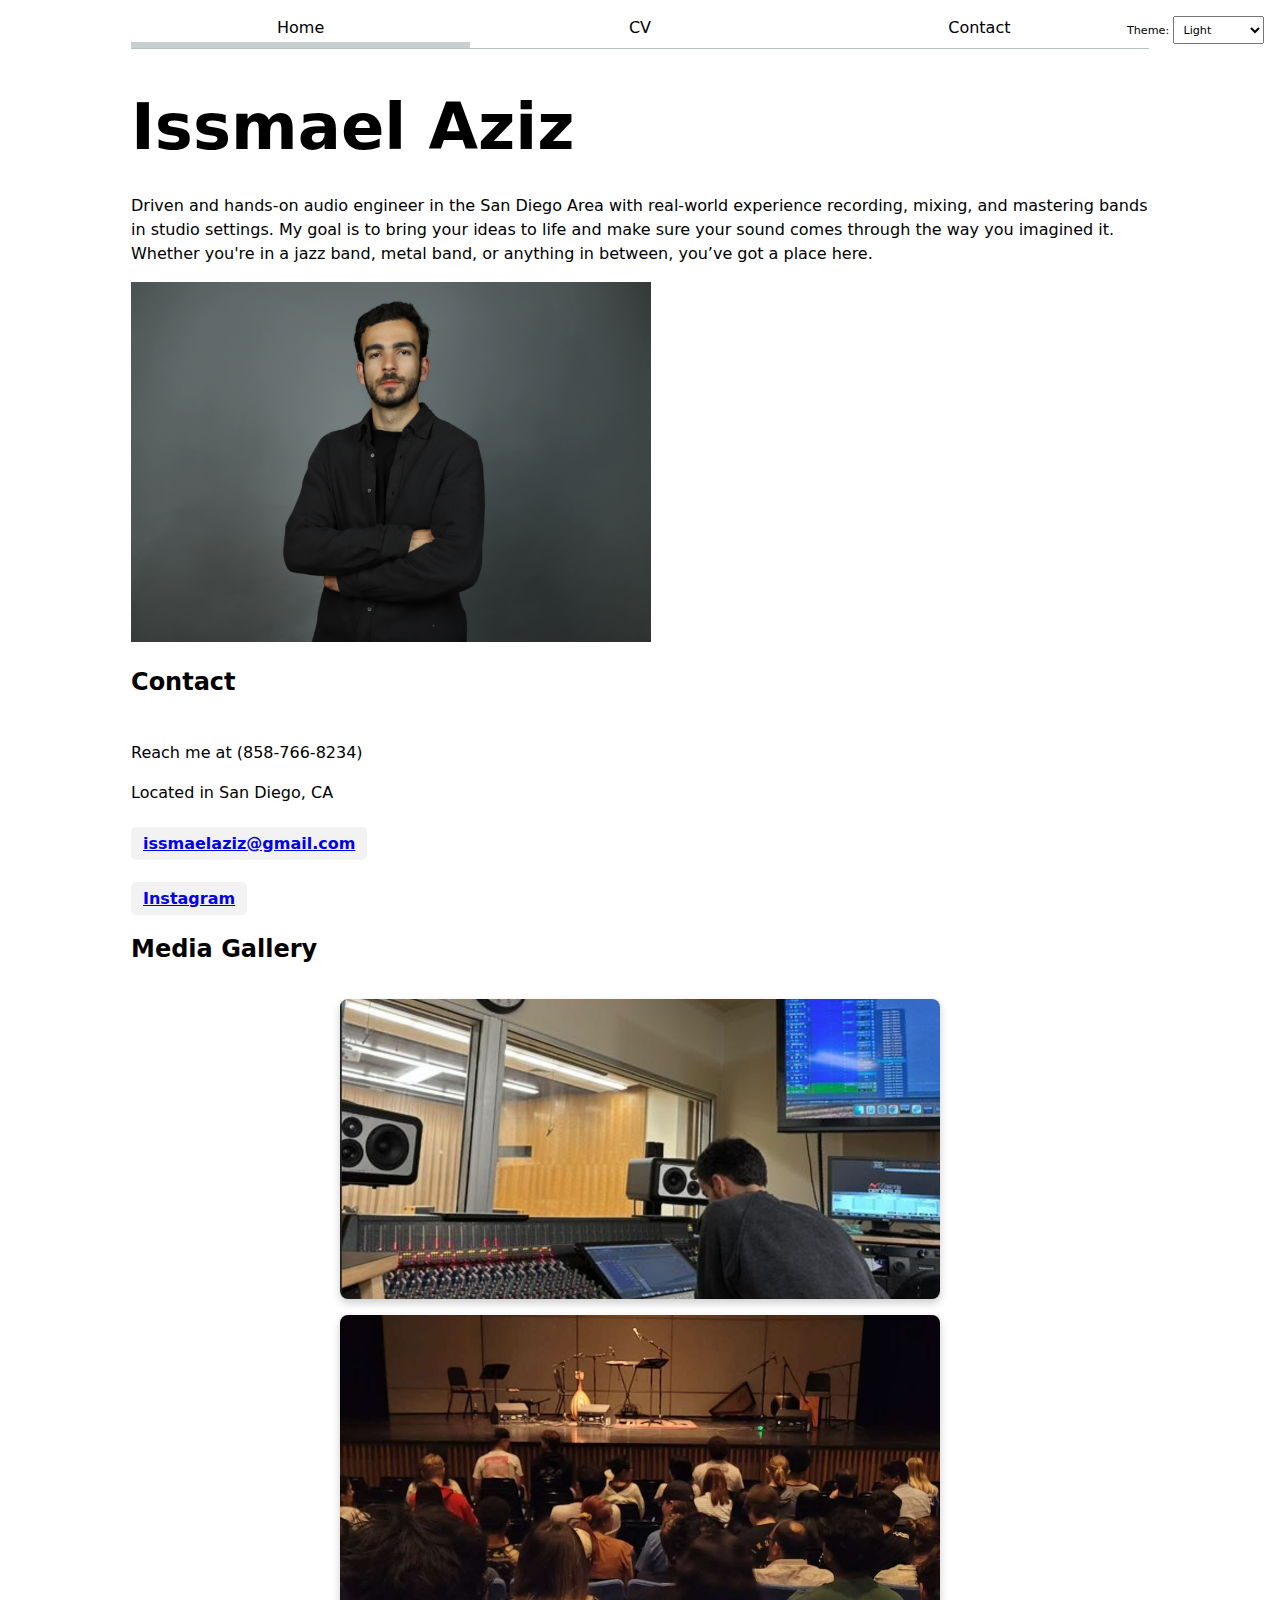
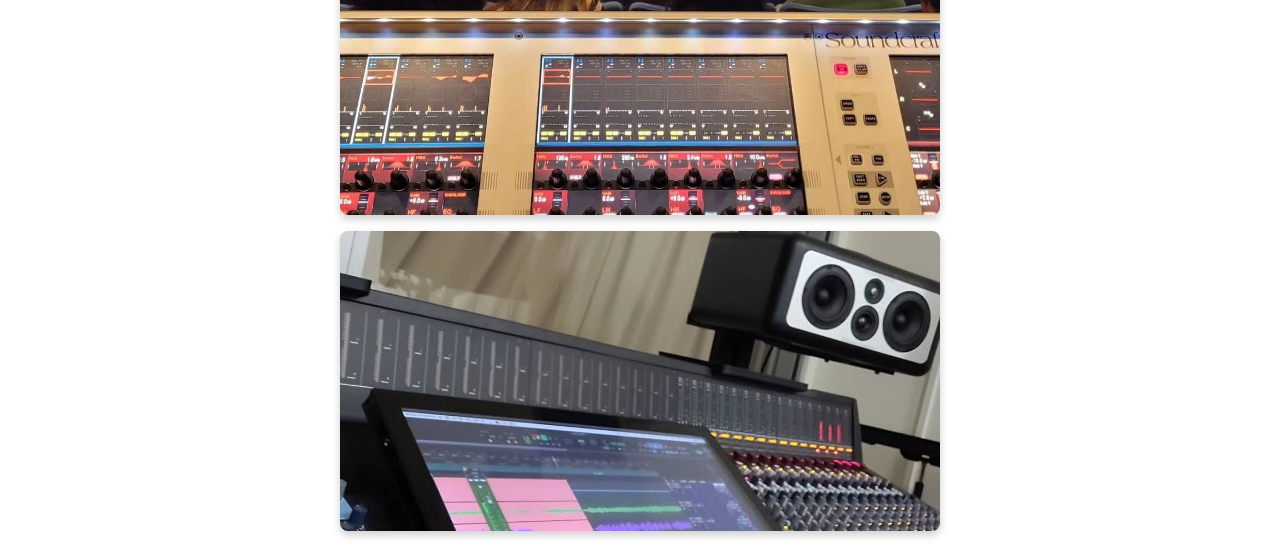
<file: index.html>
<!DOCTYPE html>
<html lang="en">
<html class="home">
<head>
    <meta charset="UTF-8">
    <meta name="viewport" content="width=device-width, initial-scale=1.0">
    <link rel="stylesheet" href="style.css">
    <script src="global.js" type="module"></script>
    <script src="index.js" type="module" defer></script>
    <title>Issmael Aziz: Portfolio</title>
</head>
<body>
    <h1>Issmael Aziz</h1>
    <p>Driven and hands-on audio engineer in the San Diego Area with real-world experience recording, mixing, and mastering bands in studio settings.  My goal is to bring your ideas to life and make sure your sound comes through the way you imagined it. Whether you're in a jazz band, metal band, or anything in between, you’ve got a place here.</p>

    <img src="images/headshot.JPG" alt="Self Portrait" width="520" height="360">
    <!-- 260 : 180  ratio for headshot -->
    <h2>Contact</h2>
    <div style="text-align: left; margin-left: 5px; padding-bottom: 10px; margin-bottom: 10px;"></div>
        <p>Reach me at (858-766-8234)</p>
        <p>Located in San Diego, CA</p>
    </div>
    <h4><a href="mailto:issmaelaziz@gmail.com">issmaelaziz@gmail.co</div>m</a></h4>
    <h4><a href="https://www.instagram.com/issmaelaziz/" target="_blank">Instagram</a></h4>
    
    <!-- Add back in when projects are added -->
    <!-- <h2>Latest Projects</h2>
    <div class="projects">
    
    </div> -->

    <h2>Media Gallery</h2>
    <div class="media-gallery">
        <img src="images/studio_1.png" alt="Studio Work" width="400" height="300">
        <img src="images/recital.jpg" alt="Recital Hall" width="400" height="500">
        <img src="images/studio_gear.jpg" alt="Studio Gear" width="400" height="300">
    </div>
</body>
</html>
</file>
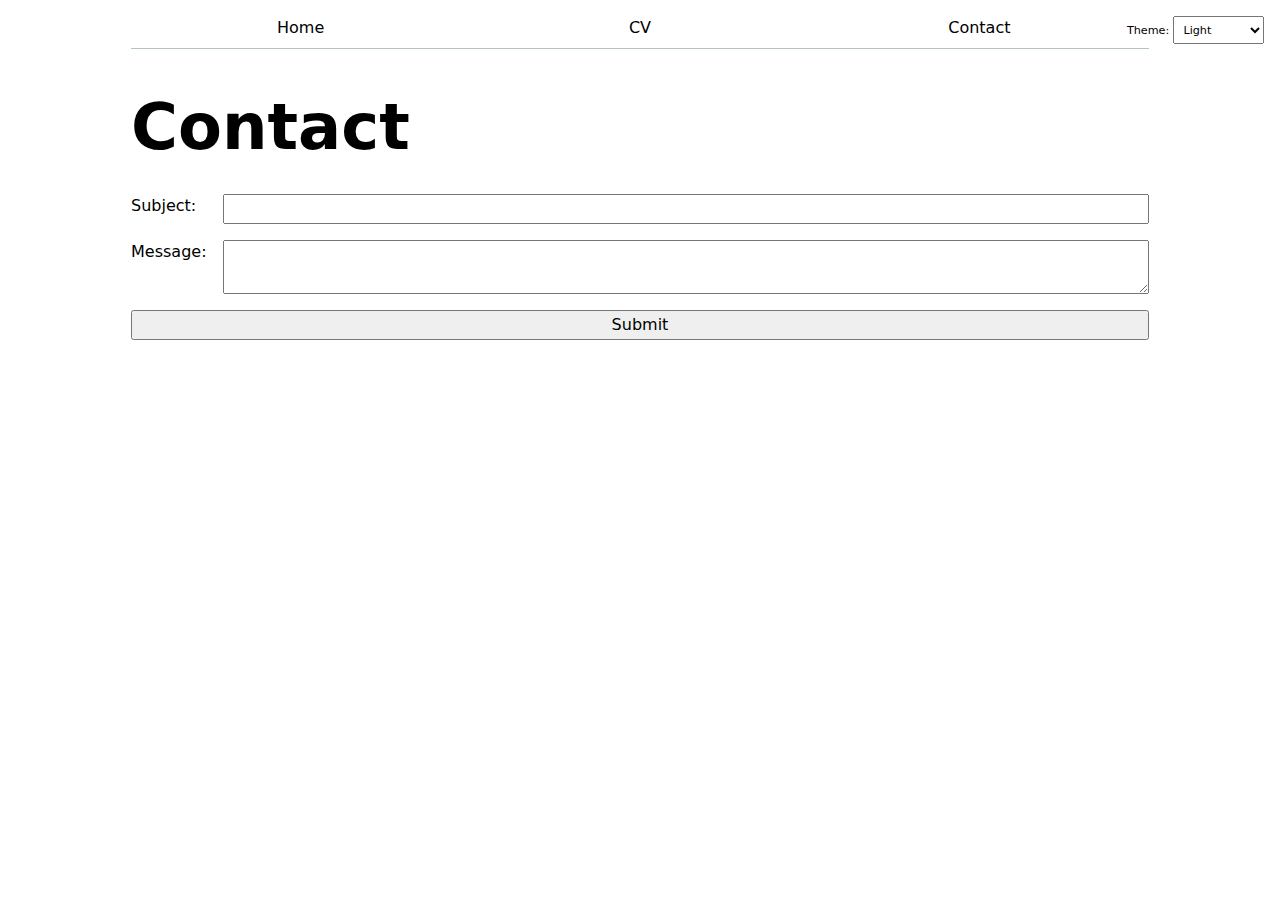
<file: contact/index.html>
<!DOCTYPE html>
<html lang="en">
<head>
    <meta charset="UTF-8">
    <meta name="viewport" content="width=device-width, initial-scale=1.0">
    <link rel="stylesheet" href="../style.css">
    <script type="module" src="../global.js"></script>
    <title>Contact</title>
</head>
<body> 
    <h1>Contact</h1>   
    <!-- CHANGE EMAIL TO ISSMAEL -->
    <form action="mailto:issmaelaziz@gmail.com" method="GET">
        <label for="subject">Subject:</label>
        <input name="subject">
        <label for="body">Message:</label>
        <textarea name="body"> </textarea>
        <button>Submit</button>
    </form>
</body>
</html>
</file>
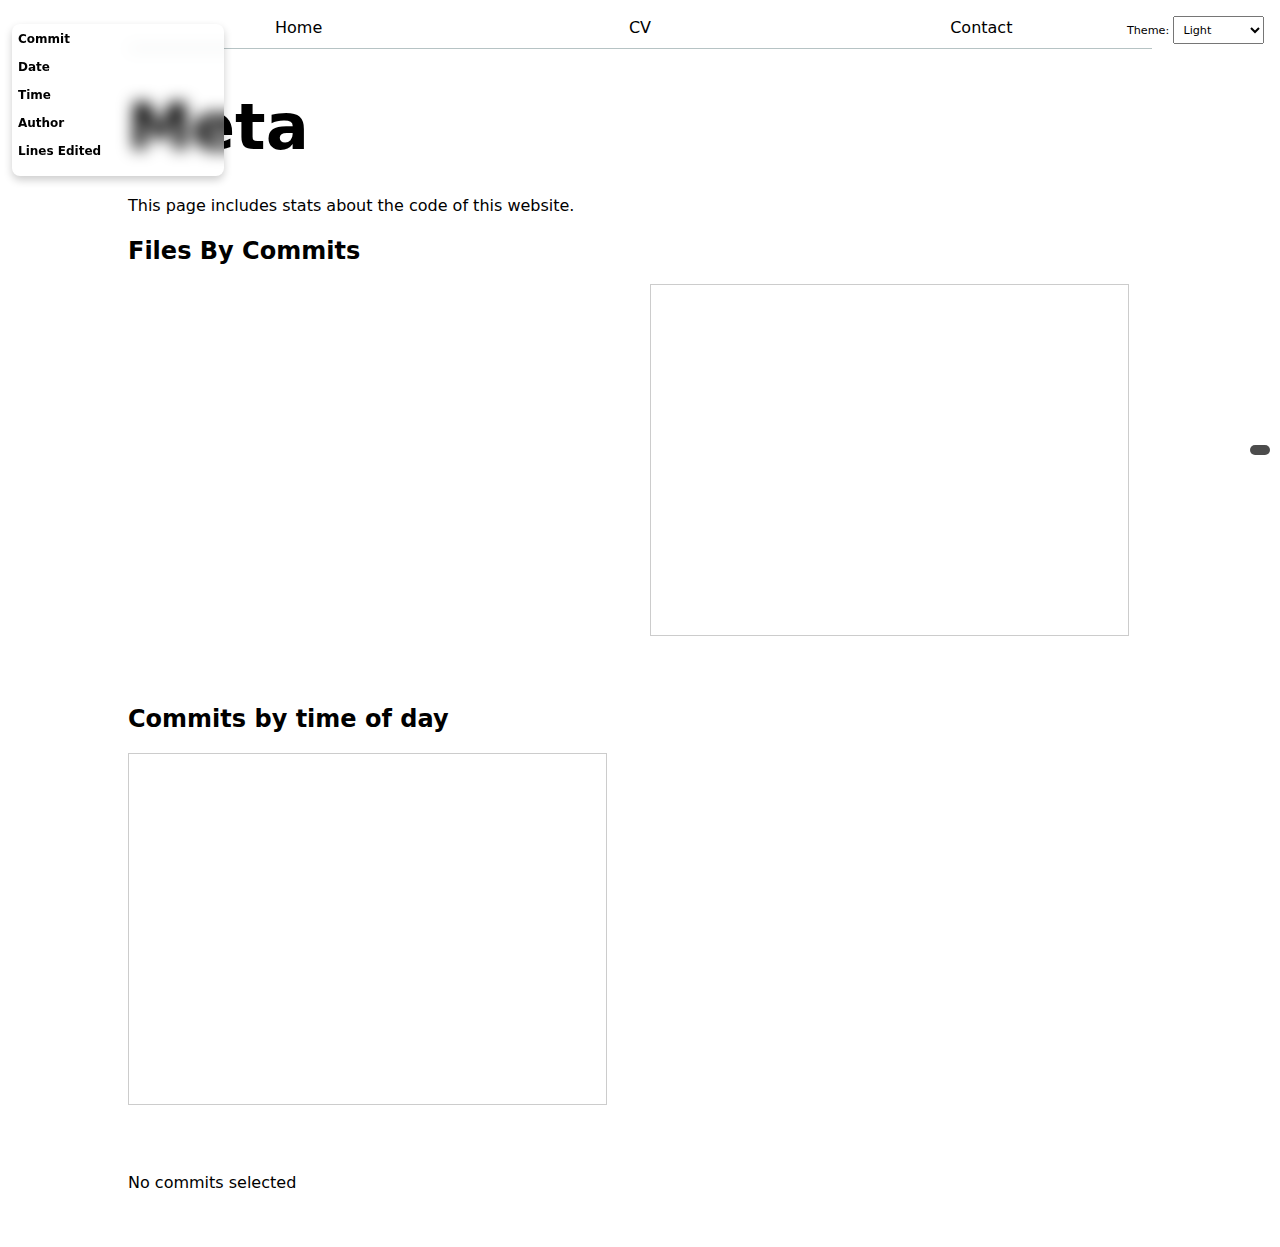
<file: meta/index.html>
<!DOCTYPE html>
<html lang="en">
<head>
    <meta charset="UTF-8">
    <meta name="viewport" content="width=device-width, initial-scale=1.0">
    <link rel="stylesheet" href="../style.css">
    <script type="module" src="../global.js"></script>
    <script type="module" src="main.js"></script>
    <script src="https://d3js.org/d3.v7.min.js"></script>
    <title>Meta</title>
</head>
<body class="meta-page"> 
    <h1>Meta</h1>   
    <p>This page includes stats about the code of this website.</p>
    <h2>Files By Commits</h2>
    <div id="files-scrollytelling">
        <dl class="files"></dl>
        <div id="file-scroll-container">
            <div id="file-spacer"></div>
            <div id="file-items-container"></div>
        </div>
    </div>
    
    <h2>Commits by time of day</h2>
    <div id="stats"></div>
    <div id="scroll-indicator"></div>
    <div id="scrollytelling">
        <div id="scroll-container">
            <div id="spacer"></div>
            <div id="items-container"></div>
        </div>
        <div id="chart"></div>
    </div>
    <dl id="commit-tooltip" class="info tooltip">
        <dt>Commit</dt>
        <dd>
          <a href="" id="commit-link" target="_blank"></a>
        </dd>
      
        <dt>Date</dt>
        <dd id="commit-date"></dd>
      
        <dt>Time</dt>
        <dd id="commit-time"></dd>
      
        <dt>Author</dt>
        <dd id="commit-author"></dd>
      
        <dt>Lines Edited</dt>
        <dd id="commit-lines-edited"></dd>
    </dl>
    <p id="selection-count">No commits selected</p>
    <dl id="language-breakdown" class="stats"></dl>
</body>
</html>
</file>
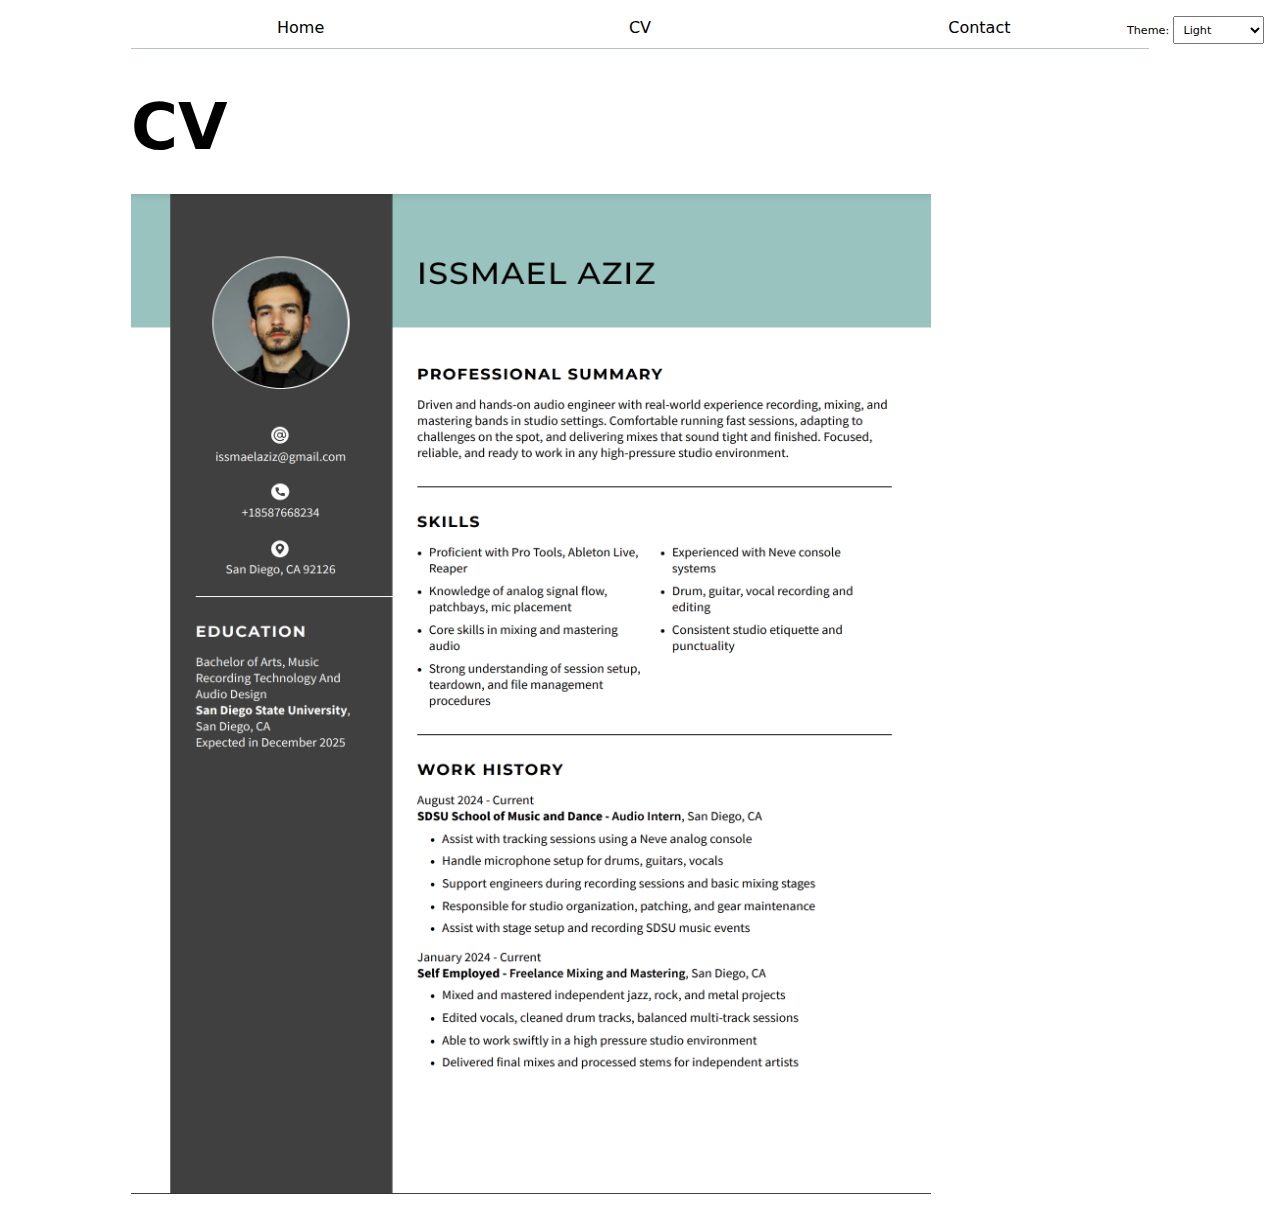
<file: resume/index.html>
<!DOCTYPE html>
<html lang="en">
<head>
    <meta charset="UTF-8">
    <meta name="viewport" content="width=device-width, initial-scale=1.0">
    <link rel="stylesheet" href="../style.css">
    <script type="module" src="../global.js"></script>
    <title>CV</title>
</head>
<body>  
    <h1>CV</h1>
    <div class="cv">
        <article>
        <img src="../images/aziz_resume.png" alt="Self Portrait" width="800" height="1000">
        </article>
        <!-- <section>
            <h3>Projects</h3>            
            <article>
                
                <h4><a href="https://sebastianferragut.github.io/U.S.-Power-Outage-Analysis/" target="_blank" >Analyzing US Power Outages</a></h4>
                <p>
                    PLACEHOLDER TEXT
                </p>
            </article>
            <article>
                <h4><a href="../projects/index.html" target="_blank" >Other Projects</a></h4>
            </article>
        </section>  -->
    </div>
</body>
</html>
</file>
<file: style.css>
:root {
  --color-accent: oklch(65% 20% 240); /* Middle blue */
}

/* Apply light or dark theme based on OS color scheme */
html {
  color-scheme: light dark;
}

/* Light theme (when data-theme="light") */
html[data-theme="light"] {
  color-scheme: light;
  background-color: white;
  color: black;
}

html[data-theme="light"] nav {
  background-color: white; /* Light background for the nav */
}

html[data-theme="light"] body {
  background-color: white;
  color: black;
}

/* Dark theme (when data-theme="dark") */
html[data-theme="dark"] {
  color-scheme: dark;
  background-color: #121212;
  color: white;
}

html[data-theme="dark"] nav {
  background-color: #333; /* Darker nav background */
}

html[data-theme="dark"] body {
  background-color: #121212; /* Dark background */
  color: white; /* Light text color */
}

/* If using OS preference for automatic theme, it will default to the appropriate color scheme */
html[data-theme="auto"] {
  color-scheme: light dark;
}

/* Default styling for light mode (or the fallback mode) */
body {
  background-color: white;
  color: black;
}

/* Dark mode styling */
@media (prefers-color-scheme: dark) {
  body {
    background-color: #121212; /* Dark background */
    color: white; /* Light text color */
  }

  nav {
    background-color: #333; /* Darker nav */
  }

  a {
    color: #4ca1ea; /* Lighter link color */
  }

  a.current {
    color: #0084ff; /* Highlight current link */
  }
}


/* Style for the color-scheme label */
.color-scheme {
  position: absolute;
  top: 1rem;  /* Adjust this value as needed */
  right: 1rem;  /* Adjust this value as needed */
  font-size: 70%;  /* Make the font size smaller */
  font-family: inherit;  /* Inherit the font-family from the parent element */
  background-color: transparent;  /* Optional: make the background transparent */
  z-index: 1000;  /* Ensure it's on top of other elements */
}

/* Ensure the select dropdown matches the font family */
#color-scheme-selector {
  font-family: inherit;
  font-size: 0.7rem;
  padding: 0.5em;
  cursor: pointer;
}



/* Body styles */
body {
  font: 100%/1.5 system-ui;
  max-width: 100ch;
  margin-inline: auto;
  padding-inline: 1em;
  accent-color: var(--color-accent); 
}

/* Navigation bar styles */
nav {
  display: flex; /* Enable Flexbox layout */
  margin-bottom: 1em; /* Separate nav from content */
  --border-color: oklch(50% 10% 200 / 40%); /* Semi-transparent border color */
  border-bottom: 1px solid var(--border-color); /* Use the variable */
}

nav ul {
  display: contents;
}

nav ul li {
  display: contents;
}

nav a {
  flex: 1; /* Each link takes up equal space */
  text-decoration: none; /* Remove underline from links */
  color: inherit; /* Use the same text color as the parent */
  text-align: center; /* Center text in its box */
  padding: 0.5em; /* Add spacing inside each link */
  transition: all 0.3s; /* Smooth hover transitions */
}

nav a:hover {
  background-color: color-mix(in oklch, var(--color-accent), canvas 85%); /* Improved background color mix */
  border-bottom: 0.4em solid var(--color-accent); /* Accent color for hover effect */
}

nav a.current {
  border-bottom: 0.4em solid oklch(85% 2% 200); /* Highlight for current page link */
  padding-bottom: 0.1em; /* Adjust padding to counter border size */
}

/* Form styles */
form {
  display: grid; /* Enable grid layout */
  grid-template-columns: auto 1fr; /* Two columns: labels auto-sized, inputs fill remaining space */
  gap: 1em; /* Add spacing between rows and columns */
}

form label {
  grid-column: 1; /* Place labels in the first column */
}

form input,
form textarea,
form button {
  font: inherit; /* Use the same font as the rest of the page */
  grid-column: 2; /* Place controls in the second column */
  width: 100%; /* Fill the available space in their grid cell */
  box-sizing: border-box; /* Include padding and borders in width calculation */
}

form button {
  grid-column: 1 / -1; /* Make the button span across both columns */
}

/* Projects grid container */
.projects {
  display: grid; /* Enable grid layout */
  grid-template-columns: repeat(auto-fill, minmax(15em, 1fr)); /* Responsive columns */
  gap: 1.5em; /* Add spacing between grid items */
  padding: 1em; /* Add some padding inside the container */
}

/* Projects image styling */
.projects img {
  width: 100%; /* Adjust width to 100% of the container's width */
  height: auto; /* Maintain aspect ratio */
  max-width: 400px; /* Maximum width for the image */
  max-height: 400px; /* Maximum height for the image */
  object-fit: cover; /* Ensures the image covers the area without distortion */
}

/* Individual project card styling */
.projects article {
  display: grid; /* Make each article a grid */
  grid-template-rows: auto; /* Align rows with the parent grid */
  gap: 1em; /* Space out items inside the article */
  padding: 1em; /* Add padding inside each article */
}

/* Headings for project cards */
.projects article h2 {
  margin: 0; /* Remove extra margin for consistent spacing */
  font-size: 1.5em; /* Distinguish <h2> size from the body text */
  line-height: 1.1; /* Tighter spacing for headings */
  text-wrap: balance; /* Prevent uneven lines */
}

/* Styling for project links */
.project-link-wrapper {
  display: flex; /* Arrange links in a row */
  flex-wrap: wrap; /* Allow links to wrap to the next line if necessary */
  gap: .5em; /* Space between the links */
  max-width: 250px; /* Set a max width for the wrapper */
  margin: 0 auto; /* Center the wrapper */
}

.project-link-wrapper a {
  display: block; /* Make each link a block-level element */
  width: 100%; /* Allow each link to take up full width within the wrapper */
  text-decoration: none;
  color: var(--color-accent);
  padding: 0.5em .75em;
  background-color: rgba(0, 0, 0, 0.05);
  border-radius: 0.3em;
  transition: all 0.3s ease;
}

.project-link-wrapper a:hover {
  background-color: var(--color-accent); /* Background on hover */
  color: white; /* Text color on hover */
  border-color: var(--color-accent); /* Border color on hover */
}

/* Styling for h4 elements */
h4 {
  display: block; /* Make each h4 a block-level element */
  display: flex; /* Use flexbox for layout */
  flex-direction: column; /* Arrange items in a column */
  text-decoration: none;
  color: blue;
  padding: 0.5em .75em;
  background-color: rgba(0, 0, 0, 0.05);
  border-radius: 0.3em;
  
  width: fit-content; /* Adjust the border length to fit the text */
  transition: all 0.3s ease;
}

h4:hover {
  background-color: var(--color-accent); /* Background on hover */
  color: white; /* Text color on hover */
  border-color: var(--color-accent); /* Border color on hover */
}

.project-details {
  display: flex;
  flex-direction: column;
  gap: 0.5em;
}

.project-year {
  font-weight: bold;
  color: var(--color-secondary);
  font-size: 0.9em;
}

#projects-plot {
  max-width: 20em;
  margin-block: 2em;
  overflow: visible;
}

/* Make pie chart wedges clickable */
path {
  cursor: pointer;
  transition: opacity 300ms ease-in-out;
}

/* Highlight hovered wedge and fade out others */
svg:has(path:hover) path:not(:hover) {
  opacity: 0.5;
}

/* Styling for the selected wedge */
.selected {
  --color: oklch(60% 45% 0) !important;
}

.selected:is(path) {
  fill: var(--color);
}

/* Highlight the selected legend item */
.selected:is(li) {
  font-weight: bold;
  background-color: rgba(0, 0, 0, 0.1);
}


/* Style the legend grid */
.legend {
  display: grid;
  grid-template-columns: repeat(auto-fill, minmax(9em, 1fr)); /* Responsive grid */
  gap: 1em; /* Space between items */
  margin-top: 1em;
  padding: 1em;
  border: 1px solid #ddd; /* Border around the legend */
  border-radius: 8px;
  background-color: var(--color);
  list-style-type: none;
  flex: 1;
}

/* Style each list item in the legend */
.legend-item {
  display: flex;  /* Flex layout for the item */
  align-items: center;  /* Vertically center the items */
  justify-content: flex-start;
  gap: .75em;  /* Space between the swatch and the label */
  font-size: 14px;
}

/* Style the swatch to look like a colored box */
.swatch {
  display: inline-block;
  width: 20px;
  height: 20px;
  border-radius: 50%;  /* Make it round */
  background-color: var(--color);  /* Use the custom color */
  vertical-align: middle;  
}

.legend-item em {
  font-style: italic;
  color: #666;
}

.container {
  display: flex;
  align-items: center;
  gap: 2em;
}

.search-container {
  display: flex;
  align-items: center; /* Aligns search bar and any buttons/icons */
  width: 100%; /* Ensures full width */
  padding: 10px;
  background-color: var(--color); 
  border-radius: 8px; /* Smooth rounded corners */
}

.searchBar {
  flex: 1; /* Allows it to take up available space */
  padding: 8px 12px;
  font-size: 16px;
  border: 1px solid var(--color);
  border-radius: 5px;
  outline: none; /* Removes default blue highlight */
  transition: all 0.3s ease-in-out;
}

.searchBar:focus {
  border-color: #007bff; /* Highlight border when active */
  box-shadow: 0 0 5px rgba(0, 123, 255, 0.5);
}

/* Style the clear button */
.clear-btn {
  position: absolute;
  right: 15px; /* Adjust position */
  background: transparent;
  border: none;
  font-size: 18px;
  color: #aaa;
  cursor: pointer;
  display: none; /* Initially hidden */
}

.clear-btn:hover {
  color: #555;
}





/* CV grid container */
.cv {
  display: grid; /* Enable grid layout */
  grid-template-columns: 1fr; /* Single column by default */
  gap: 2em; /* Space between sections */
  margin-inline: auto; /* Center content */
}

/* CV section styling */ 
.cv section {
  display: grid;
  grid-template-columns: 1fr; /* Single column by default */
  gap: .1em;
}

.cv section a{
  text-decoration: none;
  color: var(--color-accent);
  padding: 0.5em 1em;
  background-color: rgba(0, 0, 0, 0.05);
  border-radius: 0.3em;
  margin-right: 0.5em;
  transition: all 0.3s ease;
}

.cv section a:hover{
  background-color: var(--color-accent);
  color: white;
}

/* Style for the link wrapper */
.cv .link-wrapper {
  display: flex; /* Arrange links in a row */
  flex-wrap: wrap; /* Allow links to wrap to the next line if necessary */
  gap: 1em; /* Space between the links */
  max-width: 500px; /* Set a max width for the wrapper */
  margin: 0 auto; /* Center the wrapper */
}

/* Ensure all links inside the wrapper have the same width */
.cv .link-wrapper a {
  display: block; /* Make each link a block-level element */
  width: 100%; /* Allow each link to take up full width within the wrapper */
  text-decoration: none;
  color: var(--color-accent);
  padding: 0.5em 1em;
  background-color: rgba(0, 0, 0, 0.05);
  border-radius: 0.3em;
  transition: all 0.3s ease;
}

/* CV article styling */
.cv article h2 {
  font-size: 2em; /* Slightly larger than h1 for prominence */
  font-weight: bold;
}

.cv h3 {
  margin-bottom: 0.005em;
}


/* Add general heading styles */
h1, h2, h3, h4, h5, h6 {
  line-height: 1.1; /* Consistent tighter leading for all headings */
  text-wrap: balance; /* Balance lines for all headings */
}

/* Specific styling for <h1> to enhance hierarchy */
h1 {
  font-size: 400%; /* Significantly larger than body text for contrast */
  margin-bottom: 0.5em; /* Space below the <h1> */
}


/* Media gallery styling */
.media-gallery {
  display: grid; /* Enable grid layout */
  grid-template-columns: repeat(auto-fill, minmax(auto, 1fr)); /* Responsive columns */
  gap: 1em; /* Space between images */
  padding: 1em; /* Add padding inside the container */
  justify-items: center; /* Center images horizontally */
}

.media-gallery img {
  width: 100%; /* Adjust width to 100% of the container's width */
  max-width: 600px; /* Maximum width for the image */
  max-height: 600px; /* Maximum height for the image */
  object-fit: cover; /* Ensures the image covers the area without distortion */
  border-radius: 8px; /* Optional: Add rounded corners */
  box-shadow: 0 4px 8px rgba(0, 0, 0, 0.2); /* Add subtle shadow */
  transition: transform 0.3s ease, box-shadow 0.3s ease; /* Smooth hover effect */
}

.media-gallery img:hover {
  transform: scale(1.05); /* Slight zoom on hover */
  box-shadow: 0 8px 16px rgba(0, 0, 0, 0.3); /* Enhanced shadow on hover */
}



/* EDIT BELOW FOR REMOVED ITEMS */

/* Styling homepage GitHub stats */
#profile-stats dl {
  display: grid;
  grid-template-columns: repeat(4, 1fr);  /* Four equal-sized columns */
  gap: 10px;  /* Space between grid items */
}

#profile-stats dt {
  grid-row: 1;  /* Place <dt> elements on the first row */
  color: #aaa; /* Light gray color */
  font-weight: bold;
}

#profile-stats dd {
  grid-row: 2;  /* Place <dd> elements on the second row */
  font-weight: bold;
}

#profile-stats dt, #profile-stats dd {
  padding: 5px;
  text-align: center;  /* Center align text */
}

#profile-stats dl dt {
  text-transform: uppercase;  
  font-size: 1em;
}

#profile-stats dl dd {
  font-size: 1em;
}


/* Styling for .stats on the meta page */
.stats {
  display: grid;
  grid-template-columns: repeat(6, 1fr); 
  gap: 5px; /* Space between items */
  /* border: 1px solid; Adjust color and thickness as needed */
  padding: 10px; /* Add some spacing inside the border */
  border-radius: 8px; /* Optional: Rounds the corners */
}

/* Column titles */
.stats dt {
  grid-row: 1; /* Place titles in the first row */
  font-size: 0.75rem; /* Smaller font for titles */
  text-transform: uppercase;
  color: #aaa; /* Light gray color */
  font-weight: bold;
  text-align: left;
}

.stats dt, dd {
  display: block;
  text-align: left;
}

/* Stat values */
.stats dd {
  grid-row: 2;
  font-size: 1.05rem; /* Larger font for stats */
  text-align: left;
  margin: 0; /* Remove default margin */
}

/* Ensure dt and dd are arranged in rows */
.stats dl {
  display: contents; /* Allows dt and dd to be part of the same grid */
}

/* Styling for the meta page's gridlines */
.gridlines line {
  stroke: rgba(0, 0, 0, 0.1); /* Light gray for a subtle look */
  stroke-width: 0.5;
}

/* Style for unit visualizations */
.files {
  display: grid;
  grid-template-columns: 200px auto; /* Two columns: filename | line count */
  gap: 4px; /* Space between rows */
}

.files > div {
  grid-column: 1 / -1; /* Full width */
  display: grid;
  grid-template-columns: subgrid; /* Use subgrid to align dt and dd */
  gap: auto; /* Space between items */
}

.files dt {
  grid-column: 1;
  margin: 0;
}

.files dt small {
  display: block;
  font-size: 0.8em;
  opacity: 0.7;
  margin: 0;
}

.files dd {
  grid-column: 2;
  display: flex;
  flex-wrap: wrap;
  align-items: start;
  align-content: start;
  gap: 0.15em;
  padding-top: 0.6em;
  margin-left: 0;
}

.line {
  display: flex;
  width: 0.5em;
  aspect-ratio: 1;
  /* background: steelblue; */
  border-radius: 50%;
}


/* Styling for the meta page's tooltips */
circle {
  transition: 200ms;
  transform-origin: center;
  transform-box: fill-box;
}

circle:hover {
  transform: scale(1.5);
}

circle.selected {
  fill: #ff6b6b;
}

/* Style for the tooltip container */
#commit-tooltip {
  position: fixed; /* Stay in place while scrolling */
  top: 1em;
  left: 1em;
  border-radius: 8px; /* Rounded corners */
  padding: .5em; /* Add some padding inside the tooltip */
  box-shadow: 0 4px 8px rgba(0, 0, 0, 0.2); /* Subtle shadow for elevation */
  backdrop-filter: blur(8px); /* Optional: frosted glass effect */
  pointer-events: none; /* Prevent it from blocking mouse events */
  opacity: 0; /* Initially hidden */
  visibility: hidden; /* Initially hidden */
  transition: opacity 0.2s ease-in-out, visibility 0.2s ease-in-out; /* Smooth transition for fade in/out */
  width: 200px;
  font-size: 12px;
}

/* Style for the tooltip when visible */
#commit-tooltip:not([hidden]) {
  opacity: 1; /* Make it visible */
  visibility: visible; /* Make it visible */
}

/* Style for the tooltip's labels and values */
#commit-tooltip dt {
  font-weight: bold;
  margin-bottom: 5px;
}

#commit-tooltip dd {
  margin: 0 0 10px 0;
  padding-left: 10px;
}

dl.info {
  /* ... other styles ... */
  transition-duration: 500ms;
  transition-property: opacity, visibility;
}

dl.info[hidden]:not(:hover, :focus-within) {
  opacity: 0;
  visibility: hidden;
}

/* Brush styling for the meta page */
@keyframes marching-ants {
  to {
    stroke-dashoffset: -8; /* 5 + 3 */
  }
}

.selection {
  fill-opacity: 0.1;
  stroke: black;
  stroke-opacity: 0.7;
  stroke-dasharray: 5 3;
  animation: marching-ants 2s linear infinite;
}

#commit-filter {
  display: flex;
  flex-direction: column; /* Stack elements vertically */
  align-items: stretch; /* Make sure it takes full width */
  gap: 5px;
  margin-bottom: 10px;
  width: 100%;
}

#commit-filter label {
  display: flex;
  align-items: center;
  gap: 10px; /* Space between text and slider */
  width: 100%;
}

#commit-filter input[type="range"] {
  flex-grow: 1; /* Allows slider to take up full width */
}

#commit-filter time {
  align-self: flex-end; /* Moves the time label to the right */
}

.meta-page {
  max-width: min(120ch, 80vw);
}

/* Style file size scrollytelling */
#files-scrollytelling {
  grid-column: 1 / -1;
  display: grid;
  grid-template-columns: 1fr 1fr;
  gap: 20px
}

/* Adjust scrolling behavior */
#file-scroll-container {
  grid-column: 2;
  position: relative;
  width: 95%;
  height: 350px;
  overflow-y: scroll;
  border: 1px solid #ccc;
  margin-bottom: 50px;
}

/* Spacer ensures scrolling without real content */
#file-spacer {
  width: 100%;
  background: none;
  pointer-events: none;
}


#file-items-container {
  position: absolute;
  top: 0;
  left: 0;
  width: 100%;
}

.file-item {
  height: 120px;
  box-sizing: border-box;
  border-bottom: 2px solid #eee;
  position: absolute;
}

/* Scrollytelling for meta page styling */
#scrollytelling {
  grid-column: 1 / -1;
  display: grid;
  grid-template-columns: 1fr 1fr;
  gap: 20px
}

/* Adjust scrolling behavior */
#scroll-container {
  grid-column: 1;
  position: relative;
  width: 95%;
  height: 350px;
  overflow-y: scroll;
  border: 1px solid #ccc;
  margin-bottom: 50px;
}

/* Scatterplot stays in the second column */
#chart {
  grid-column: 2;
}

/* Spacer ensures scrolling without real content */
#spacer {
  position: absolute;
  top: 0;
  left: 0;
  width: 100%;
  background: none;
  pointer-events: none;
}

/* Container for dynamic commit list */
#items-container {
  position: absolute;
  top: 0;
  left: 0;
  width: 100%;
}

/* Individual scrolling items */
.item {
  height: 120px;
  box-sizing: border-box;
  border-bottom: 2px solid #eee;
}

#scroll-indicator {
  position: fixed;
  top: 50%;
  right: 10px;
  background: rgba(0, 0, 0, 0.7);
  color: white;
  padding: 5px 10px;
  border-radius: 5px;
  font-size: 0.9em;
  transform: translateY(-50%);
  pointer-events: none;
}
</file>
